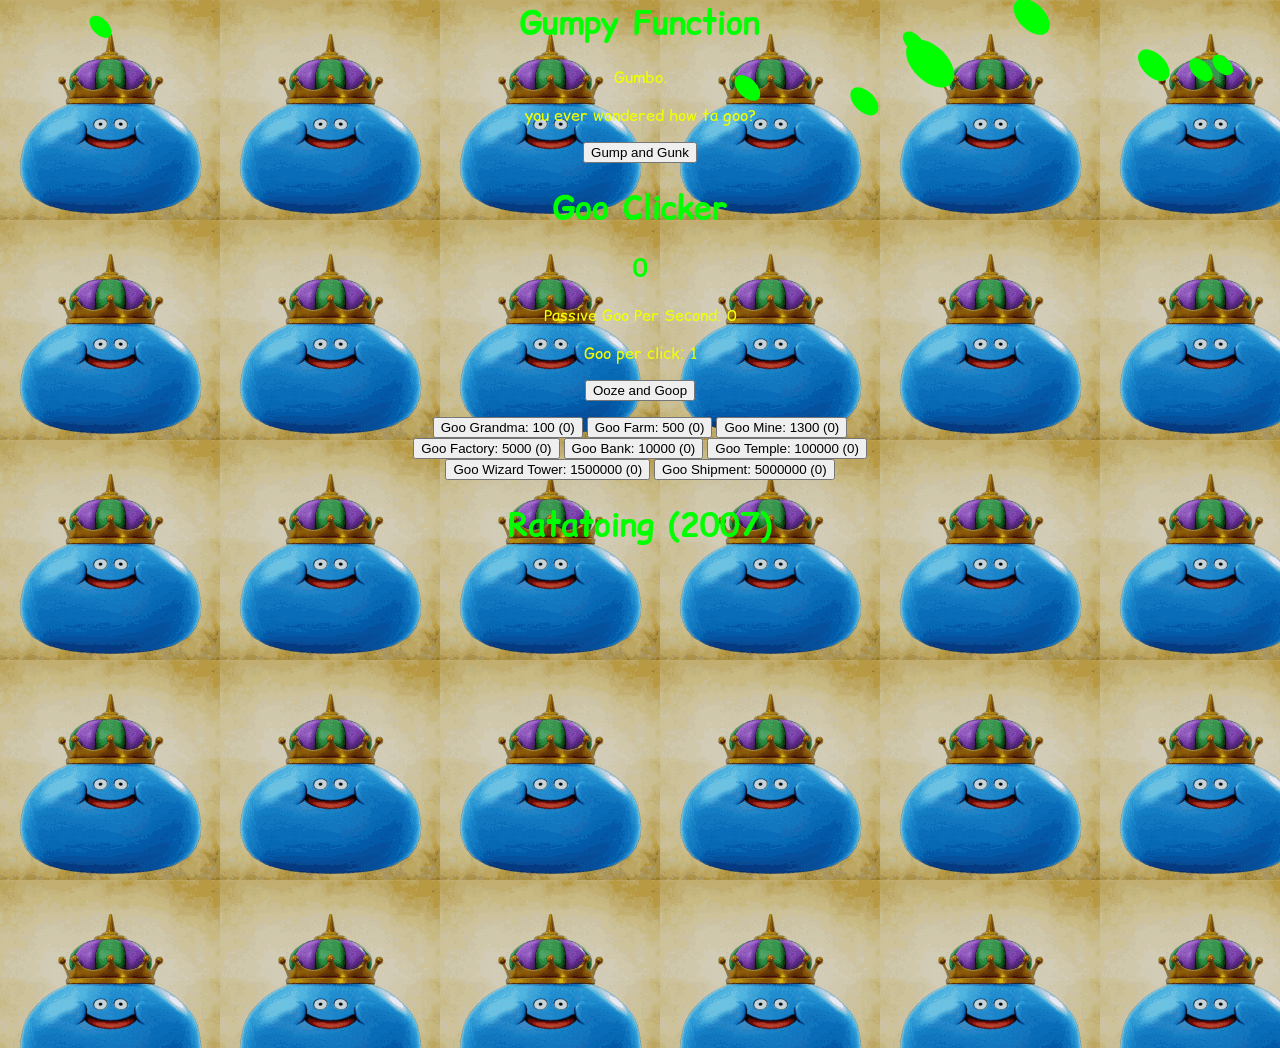
<file: index.html>
<html>
<head>
  <link rel="stylesheet" href="style.css">
  <link rel="preconnect" href="https://fonts.googleapis.com">
  <link rel="preconnect" href="https://fonts.gstatic.com" crossorigin>
  <link href="https://fonts.googleapis.com/css2?family=Comic+Relief:wght@400;700&display=swap" rel="stylesheet">
  <title>Gumbo</title>
</head>
<body>
  <h1>Gumpy Function</h1>
  <p>Gumbo.</p>
  <p>you ever wondered how ta goo?</p>
  
  <audio id="myAudio" src="slime.mp3"></audio>
  <audio id="myAudio2" src="gumps.mp3"></audio>
  <button onclick="document.getElementById('myAudio').play()">Gump and Gunk</button>
  
  <canvas id="leafCanvas"></canvas>

  <script src="goo.js"></script>
  <h1>Goo Clicker</h1>
  <h2 id="counter">0</h2>
  <p>Passive Goo Per Second: <span id="passiveRate">0</span></p>
  <p>Goo per click: <span id="clickPowerDisplay">1</span></p>
  
  <div>
    <button id="btn">Ooze and Goop</button>
    <p></p>
  </div>
  <div>
    <button id="sellBtn">Goo Grandma: 100 (<span id="sellBtnCount">0</span>)</button>
    <button id="sellBtn2">Goo Farm: 500 (<span id="sellBtn2Count">0</span>)</button>
    <button id="sellBtn3">Goo Mine: 1300 (<span id="sellBtn3Count">0</span>)</button>
  </div>
  <div>
    <button id="sellBtn4">Goo Factory: 5000 (<span id="sellBtn4Count">0</span>)</button>
    <button id="sellBtn5">Goo Bank: 10000 (<span id="sellBtn5Count">0</span>)</button>
    <button id="sellBtn6">Goo Temple: 100000 (<span id="sellBtn6Count">0</span>)</button>
  </div>
    <button id="sellBtn7">Goo Wizard Tower: 1500000 (<span id="sellBtn7Count">0</span>)</button>
    <button id="sellBtn8">Goo Shipment: 5000000 (<span id="sellBtn8Count">0</span>)</button>


<script>
let count = 0;
let passiveRate = 0; 
let clickPower = 1; // starting click value

const button = document.getElementById("btn");
const counter = document.getElementById("counter");
const passiveDisplay = document.getElementById("passiveRate");
const clickPowerDisplay = document.getElementById("clickPowerDisplay");
const audio = document.getElementById("myAudio2");

// Property buttons
const buttons = [
  { btn: document.getElementById("sellBtn"), price: 100, passive: 1, click: 1, countSpan: document.getElementById("sellBtnCount"), name: "Goo Grandma" },
  { btn: document.getElementById("sellBtn2"), price: 500, passive: 10, click: 2, countSpan: document.getElementById("sellBtn2Count"), name: "Goo Farm" },
  { btn: document.getElementById("sellBtn3"), price: 1300, passive: 50, click: 5, countSpan: document.getElementById("sellBtn3Count"), name: "Goo Mine" },
  { btn: document.getElementById("sellBtn4"), price: 5000, passive: 75, click: 10, countSpan: document.getElementById("sellBtn4Count"), name: "Goo Factory" },
  { btn: document.getElementById("sellBtn5"), price: 10000, passive: 300, click: 25, countSpan: document.getElementById("sellBtn5Count"), name: "Goo Bank" },
  { btn: document.getElementById("sellBtn6"), price: 100000, passive: 1000, click: 50, countSpan: document.getElementById("sellBtn6Count"), name: "Goo Temple" },
  { btn: document.getElementById("sellBtn7"), price: 1500000, passive: 20000, click: 100, countSpan: document.getElementById("sellBtn7Count"), name: "Goo Wizard Tower" },
  { btn: document.getElementById("sellBtn8"), price: 5000000, passive: 100000, click: 500, countSpan: document.getElementById("sellBtn8Count"), name: "Goo Shipment" }
];

// Add a persistent count property for each button
buttons.forEach(item => item.count = 0);

// Click to earn goo
button.addEventListener("click", function() {
  count += clickPower;
  counter.textContent = count;

  audio.currentTime = 0;
  audio.play();
});

// Helper function to buy property
function buyProperty(item) {
  if (count >= item.price) {
    count -= item.price;
    counter.textContent = count;

    passiveRate += item.passive;
    clickPower += item.click;

    item.count++; // persistent count
    item.countSpan.textContent = item.count;

    passiveDisplay.textContent = passiveRate;
    clickPowerDisplay.textContent = clickPower;

    // Increase price by 15%
    item.price = Math.ceil(item.price * 1.15);
    item.btn.firstChild.nodeValue = `${item.name}: ${item.price} (`;
  }
}

// Attach event listeners
buttons.forEach(item => {
  item.btn.addEventListener("click", () => buyProperty(item));
});

// Passive goo every second
setInterval(function() {
  count += passiveRate;
  counter.textContent = count;
}, 1000);
</script>

<div>
  <p></p>
  <h1>Ratatoing (2007)</h1>
  <iframe width="640" height="480"
    src="https://www.youtube.com/embed/QjgmcPhqBuU"
    title="YouTube video player"
    frameborder="0"
    allow="accelerometer; autoplay; clipboard-write; encrypted-media; gyroscope; picture-in-picture"
    allowfullscreen>
  </iframe>
</div>
  
</body>
</html>
</file>
<file: style.css>
p {
    color:rgb(239, 255, 0);
    font-family: 'Comic Relief', Courier, monospace
}
h1 {
    color:rgb(0, 255, 0);
    font-family: 'Comic Relief', Courier, monospace
}
h2 {
    color:rgb(0, 255, 0);
    font-family: 'Comic Relief', Courier, monospace
}
body {
     margin: 0;
    background-image: url("ooze.gif");
    text-align: center;
}
#leafCanvas {
    position: fixed;
    top: 0;
    left: 0;
    width: 100%;
    height: 100%;
    z-index: 0;
    pointer-events: none; / prevents blocking clicks */
}
nav,
main {
    position: relative;
    z-index: 1;
}
</file>
